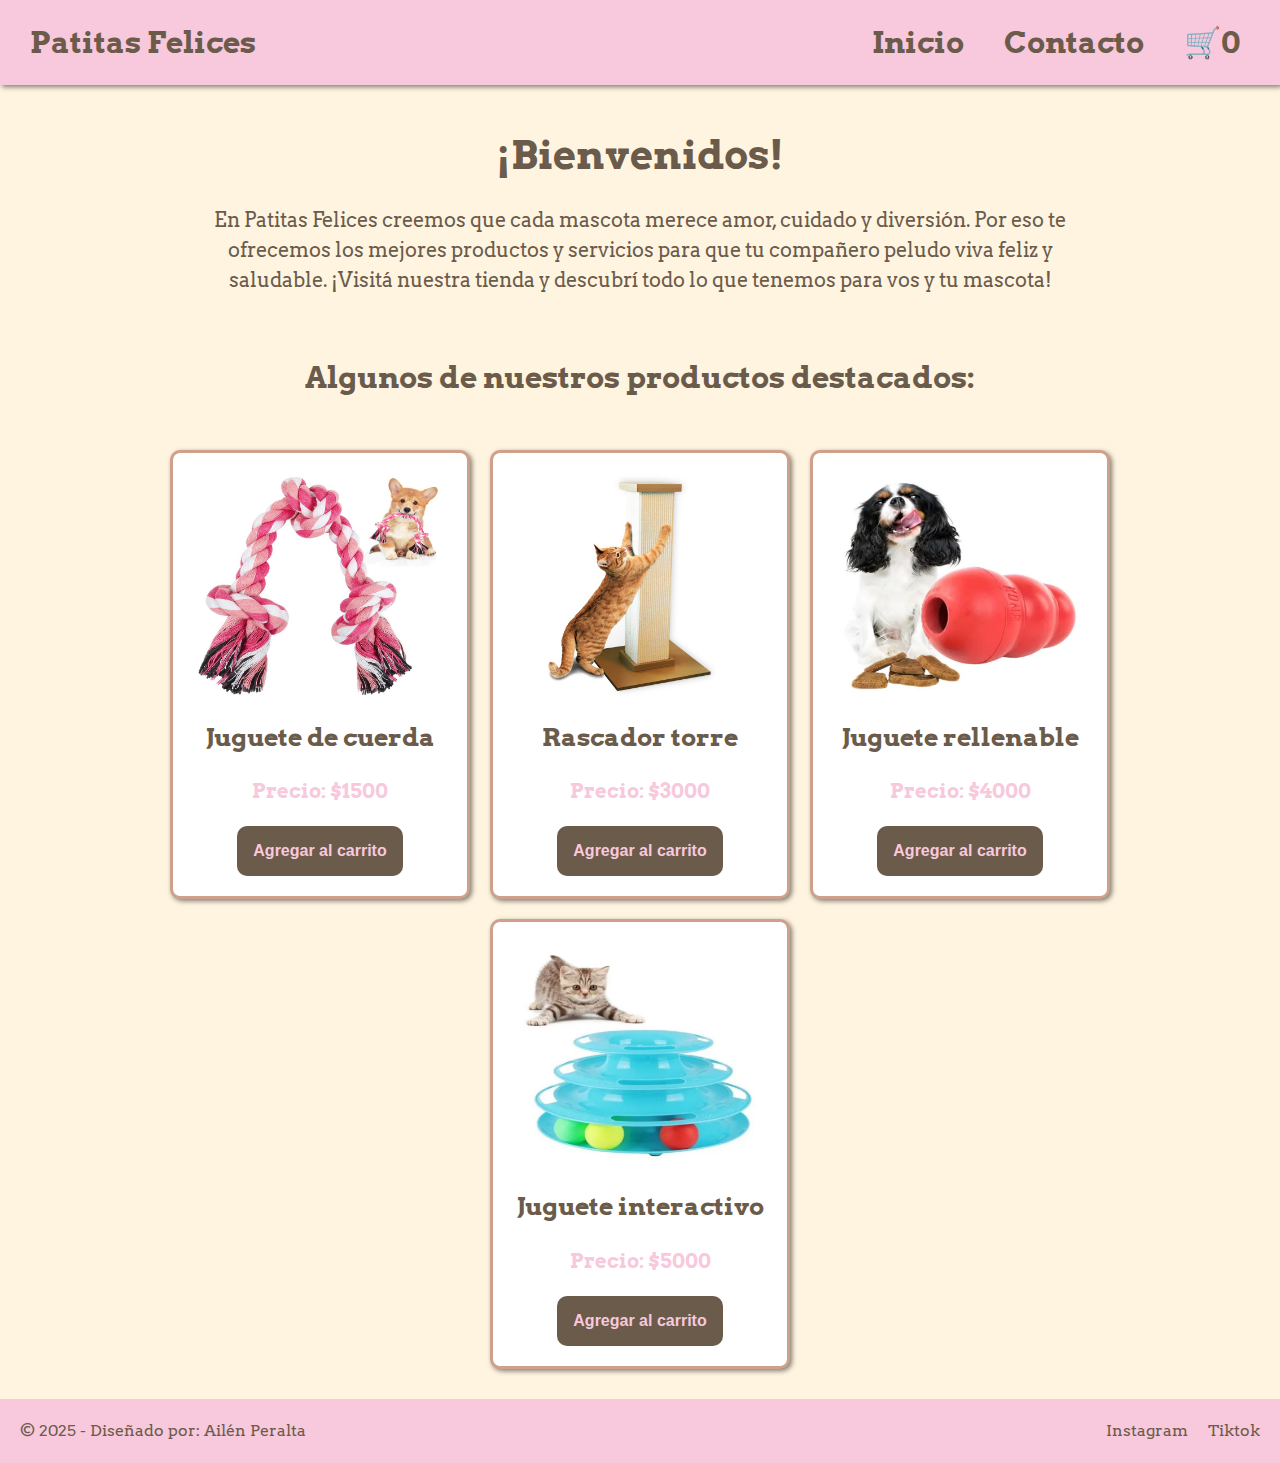
<file: index.html>
<!DOCTYPE html>
<html lang="en">
  <head>
    <meta charset="UTF-8" />
    <meta name="viewport" content="width=device-width, initial-scale=1.0" />
    <link rel="preconnect" href="https://fonts.googleapis.com">
    <link rel="preconnect" href="https://fonts.gstatic.com" crossorigin>
    <link
      href="https://fonts.googleapis.com/css2?family=Arvo:ital,wght@0,400;0,700;1,400;1,700&display=swap"
      rel="stylesheet"
    />
    <link rel="stylesheet" href="./css/style.css" />
    <title>Patitas Felices</title>
  </head>
  <body>
    <header class="header">
      <p class="header-logo">
        <a href="./index.html">Patitas Felices</a>
      </p>
      <nav class="header-nav">
        <ul>
          <li>
            <a href="./index.html">Inicio</a>
          </li>
          <li>
            <a href="./pages/contacto.html">Contacto</a>
          </li>
          <li>
            <a href="./pages/carrito.html" class="carrito-icono">🛒<span id="contador-carrito">0</span></a>
          </li>
        </ul>
      </nav>
    </header>

    <main>
      <h1 class="titulo-inicio">¡Bienvenidos!</h1>
      <p class="parrafo-inicio">
        En Patitas Felices creemos que cada mascota merece amor, cuidado y diversión. Por eso te ofrecemos los mejores productos y servicios para que tu compañero peludo viva feliz y saludable. ¡Visitá nuestra tienda y descubrí todo lo que tenemos para vos y tu mascota!
      </p>
      <section class="productos-inicio">
        <h2>Algunos de nuestros productos destacados:</h2>
        <div id="contenedor-tarjetas" class="contenedor-tarjetas"></div>
      </section>
    </main>

    <footer class="footer">
      <p>© 2025 - Diseñado por: Ailén Peralta</p>
      <nav>
        <ul>
          <li>Instagram</li>
          <li>Tiktok</li>
        </ul>
      </nav>
    </footer>
    <script type="module" src="./js/index.js"></script>
  </body>
</html>
</file>
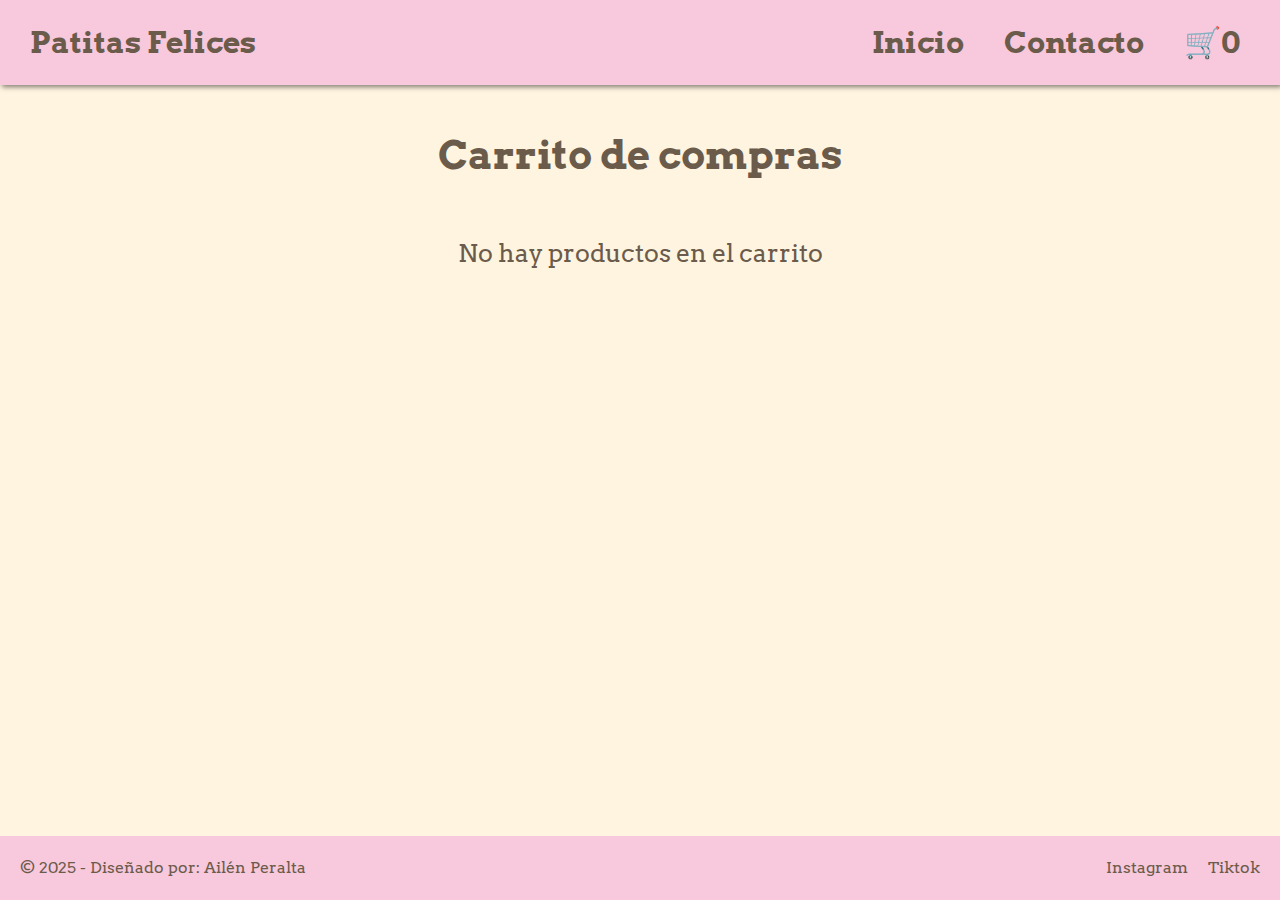
<file: pages/carrito.html>
<!DOCTYPE html>
<html lang="en">
  <head>
    <meta charset="UTF-8" />
    <meta name="viewport" content="width=device-width, initial-scale=1.0" />
    <link rel="preconnect" href="https://fonts.googleapis.com">
    <link rel="preconnect" href="https://fonts.gstatic.com" crossorigin>
    <link
      href="https://fonts.googleapis.com/css2?family=Arvo:ital,wght@0,400;0,700;1,400;1,700&display=swap"
      rel="stylesheet"
    />
    <link rel="stylesheet" href="../css/style.css" />
    <title>Patitas Felices</title>
  </head>
  <body>
    <header class="header">
      <p class="header-logo">
        <a href="../index.html">Patitas Felices</a>
      </p>
      <nav class="header-nav">
        <ul>
          <li><a href="../index.html">Inicio</a></li>
          <li><a href="./contacto.html">Contacto</a></li>
          <li><a href="./carrito.html" class="carrito-icono">🛒<span id="contador-carrito">0</span></a></li>
        </ul>
      </nav>
    </header>

    <main>
      <h1 class="titulo-inicio">Carrito de compras</h1>
      <section id="contenedor-carrito" class="contenedor-carrito">
      </section>
      <div class="acciones-carrito" id="acciones-carrito">
      </div>
      <section id="resumen-carrito" class="resumen-carrito">
      </section>
    </main>

    <footer class="footer">
      <p>© 2025 - Diseñado por: Ailén Peralta</p>
      <nav>
        <ul>
          <li>Instagram</li>
          <li>Tiktok</li>
        </ul>
      </nav>
    </footer>
    <script src="../js/carrito.js" type="module"></script>
  </body>
</html>
</file>
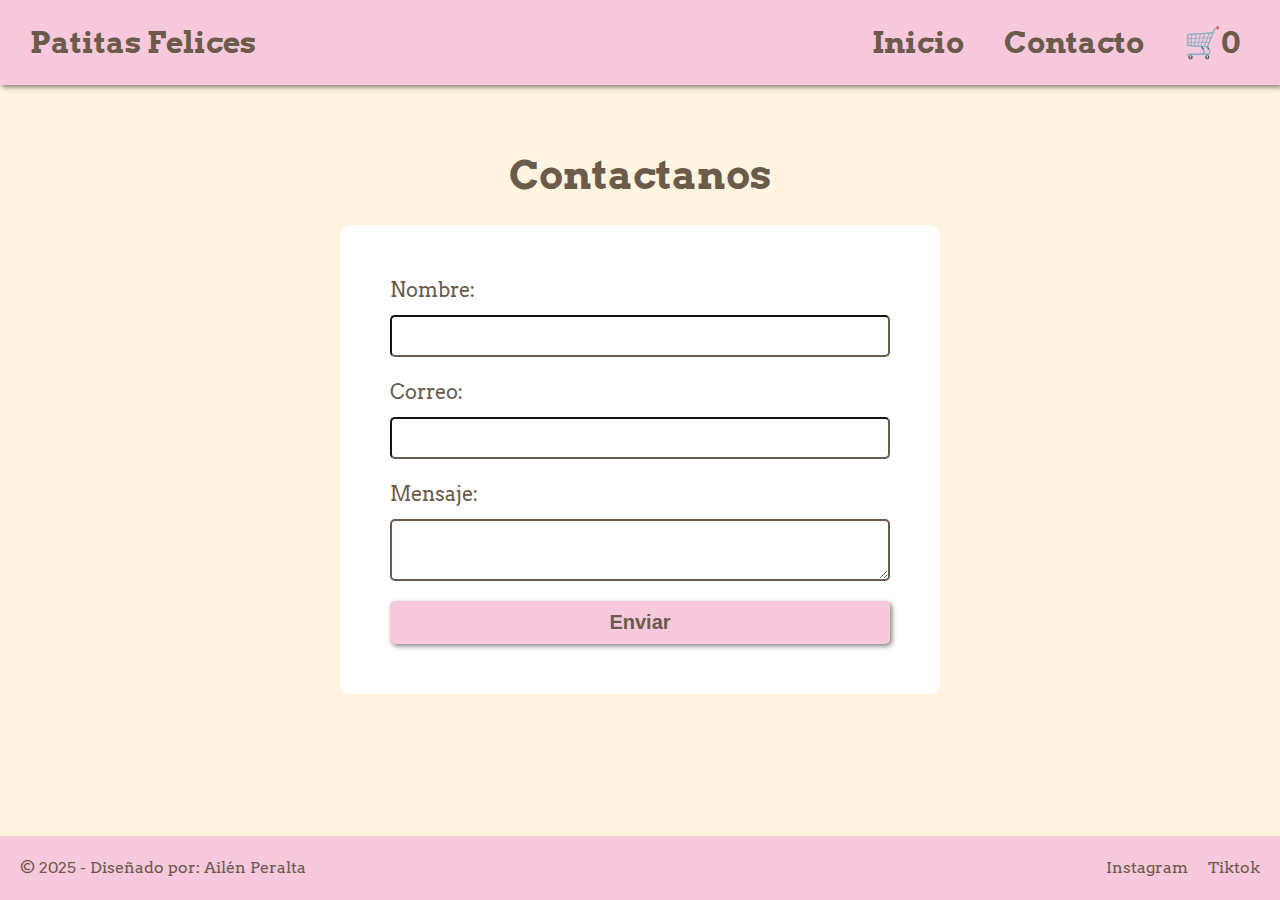
<file: pages/contacto.html>
<!DOCTYPE html>
<html lang="en">
  <head>
    <meta charset="UTF-8" />
    <meta name="viewport" content="width=device-width, initial-scale=1.0" />
    <link rel="stylesheet" href="../css/style.css" />
    <link rel="preconnect" href="https://fonts.googleapis.com">
    <link rel="preconnect" href="https://fonts.gstatic.com" crossorigin>
    <link
      href="https://fonts.googleapis.com/css2?family=Arvo:ital,wght@0,400;0,700;1,400;1,700&display=swap"
      rel="stylesheet"
    />
    <title>Patitas Felices</title>
  </head>
  <body>
    <header class="header">
      <p class="header-logo">
        <a href="../index.html">Patitas Felices</a>
      </p>
      <nav class="header-nav">
        <ul>
          <li>
            <a href="../index.html">Inicio</a>
          </li>
          <li>
            <a href="./contacto.html">Contacto</a>
          </li>
          <li>
            <a href="./carrito.html" class="carrito-icono">🛒<span id="contador-carrito">0</span></a>
          </li>
        </ul>
      </nav>
    </header>

    <main>
      <section class="seccion-contacto">
        <h1 class="titulo-contacto">Contactanos</h1>
        <form
          class="form"
          action="https://formspree.io/f/mzzjjawj"
          method="POST"
        >

          <div class="campo-form">
            <label for="nombre">Nombre:</label>
            <input id="nombre" name="name"></input>
          </div>

          <div class="campo-form">
            <label for="email">Correo:</label>
            <input id="email" type="email" name="email"/>
          </div>

          <div class="campo-form">
            <label for="mensaje">Mensaje:</label>
            <textarea id="mensaje" name="message"></textarea>
          </div>

          <input type="hidden" name="subject" value="Contacto desde el sitio"/>

          <button type="submit">Enviar</button>
        </form>
      </section>
    </main>

    <footer class="footer">
      <p>© 2025 - Diseñado por: Ailén Peralta</p>
      <nav>
        <ul>
          <li>Instagram</li>
          <li>Tiktok</li>
        </ul>
      </nav>
    </footer>
    <script type="module" src="../js/contacto.js"></script>
  </body>
</html>
</file>
<file: css/style.css>
* {
  margin: 0;
  padding: 0;
  box-sizing: border-box;
}

html {
  font-size: 62.5%;
}

body {
  font-family: "Arvo", sans-serif;
  font-size: 1.6rem;
  line-height: 1.5;
  background-color: #fff4e0;
  color: #6b5b4b;
  display: flex;
  flex-direction: column;
  min-height: 100vh;
}

.header {
  background-color: #f8c8dc;
  display: flex;
  justify-content: space-between;
  align-items: center;
  box-shadow: 2px 2px 5px rgba(0, 0, 0, 0.5);
}

.header-logo {
  padding: 1rem;
  margin-left: 2rem;
  font-size: 3rem;
  font-weight: bold;
}

.header-logo a {
  color: #6b5b4b;
  text-decoration: none;
}

.header-nav {
  padding: 1rem;
  margin-right: 2rem;
}

.header-nav ul {
  list-style: none;
  display: flex;
  justify-content: center;
  gap: 2rem;
}

.header-nav li {
  font-size: 3rem;
  font-weight: bold;
}

.header-nav a {
  color: #6b5b4b;
  text-decoration: none;
  display: inline-block;
  padding: 1rem;
}

.footer {
  background-color: #f8c8dc;
  padding: 2rem;
  color: #6b5b4b;
  display: flex;
  justify-content: space-between;
  align-items: center;
}

.footer nav ul {
  list-style: none;
  display: flex;
  justify-content: center;
  gap: 2rem; 
}

.btn {
  background-color: #6b5b4b;
  color: #f8c8dc;
  border: none;
  font-size: 1.6rem;
  font-weight: bold;
  padding: 1.6rem;
  border-radius: 1rem;
  cursor: pointer;
}

.btn-eliminar-carrito {
  border: 2px solid #f8c8dc;
}

.btn:hover {
  background-color: #f8c8dc;
  color: black;
}

/* -------------------------------------------------------------------------- */
/*                                    Inicio                                  */
/* -------------------------------------------------------------------------- */

main {
  width: 90%;
  flex: 1;
  margin: 2rem auto;
  display: flex;
  flex-direction: column;
  align-items: center;
}

main h1 {
  font-size: 4rem;
  margin: 2rem 0;
}

main .parrafo-inicio {
  font-size: 2rem;
  text-align: center;
  margin-bottom: 2rem;
  width: 80%;
}

.productos-inicio {
  width: 100%;
}

.productos-inicio h2 {
  text-align: center;
  font-size: 3rem;
  padding: 1rem;
  margin: 3rem;
}

.contenedor-tarjetas {
  display: flex;
  justify-content: center;
  flex-wrap: wrap;
  gap: 2rem;
  padding: 1rem;
}

.tarjeta-producto {
  background-color: #ffffff;
  padding: 2rem;
  border-radius: 1rem;
  border: solid #cfa18d;
  width: 30rem;
  display: flex;
  flex-direction: column;
  align-items: center;
  gap: 2rem;
  box-shadow: 2px 2px 5px rgba(0, 0, 0, 0.5);
}

.tarjeta-producto h3 {
  font-size: 2.5rem;
  color: #6b5b4b;
  text-align: center;
  cursor: pointer;
}

.tarjeta-producto p {
  font-size: 2rem;
  font-weight: bold;
  color: #f8c8dc;
}

.tarjeta-producto img {
  width: 100%;
  border-radius: 0.5rem;
}

/* -------------------------------------------------------------------------- */
/*                                  Contacto                                  */
/* -------------------------------------------------------------------------- */

.seccion-contacto {
  width: 100%;
  margin: 2rem auto;
}

.titulo-contacto {
  font-size: 4rem;
  text-align: center;
  margin: 2rem 0;
}

.form {
  background-color: #ffffff;
  padding: 5rem;
  border-radius: 1rem;
  width: 60rem; 
  margin: auto;
  display: flex;
  flex-direction: column;
  gap: 2rem;
}

.campo-form {
  display: flex;
  flex-direction: column;
  gap: 1rem;
}

.campo-form label {
  font-size: 2rem;
}

.campo-form input,
.campo-form textarea {
  padding: 1rem;
  font-size: 1.6rem;
  border-radius: 0.5rem;
  border-color: #6b5b4b;
  border-width: 0.2rem;
}

.form button {
  background-color: #f8c8dc;
  color: #6b5b4b;
  border: none;
  padding: 1rem;
  font-size: 2rem;
  font-weight: bold;
  border-radius: 0.5rem;
  box-shadow: 2px 2px 5px rgba(0, 0, 0, 0.5);
}

/* -------------------------------------------------------------------------- */
/*                                  Carrito                                   */
/* -------------------------------------------------------------------------- */

.contenedor-carrito {
  display: flex;
  justify-content: center;
  flex-wrap: wrap;
  gap: 2rem;
  padding: 1rem;
}

.mensaje-carrito-vacio {
  font-size: 2.5rem;
  text-align: center;
  margin-top: 2rem;
}

.acciones-carrito {
  margin: 2rem;
  padding: 2rem;
}

.resumen-carrito {
  position: fixed;
  right: 2rem;
  top: 12rem;
  width: 28rem;

  background-color: #ffffff;
  padding: 2rem;
  border-radius: 1rem;
  border: solid 0.2rem #cfa18d;
  box-shadow: 2px 2px 5px rgba(0, 0, 0, 0.5);

  display: flex;
  flex-direction: column;
  gap: 1.5rem;

  color: #6b5b4b;
  z-index: 1000;
}

.resumen-carrito h2 {
  font-size: 2.5rem;
  text-align: center;
  border-bottom: 0.2rem solid #f8c8dc;
  padding-bottom: 1rem;
}

.resumen-carrito p {
  font-size: 1.8rem;
}

.resumen-carrito p:last-child {
  font-weight: bold;
  font-size: 2rem;
}


/* -------------------------------------------------------------------------- */
/*                                Media Queries                               */
/* -------------------------------------------------------------------------- */

@media (max-width: 768px) {
  .header {
    display: flex;
    flex-direction: column;
  }

  .header-logo,
  .header-nav {
    margin: 0;
  }

  .contenedor-tarjetas {
    display: flex;
    flex-direction: column;
    align-items: center;
  }

  .tarjeta-producto {
    width: 80%;
  }

  .form {
    width: 80%;
    min-width: 400px;
  }

  .resumen-carrito {
    position: static; 
    width: 90%;
    margin: 2rem auto;
    top: auto;
    right: auto;
  }
}

@media (max-width: 1200px) {
  .resumen-carrito {
    position: static;
    width: 90%;
    margin: 2rem auto;
    top: auto;
    right: auto;
  }
}
</file>
